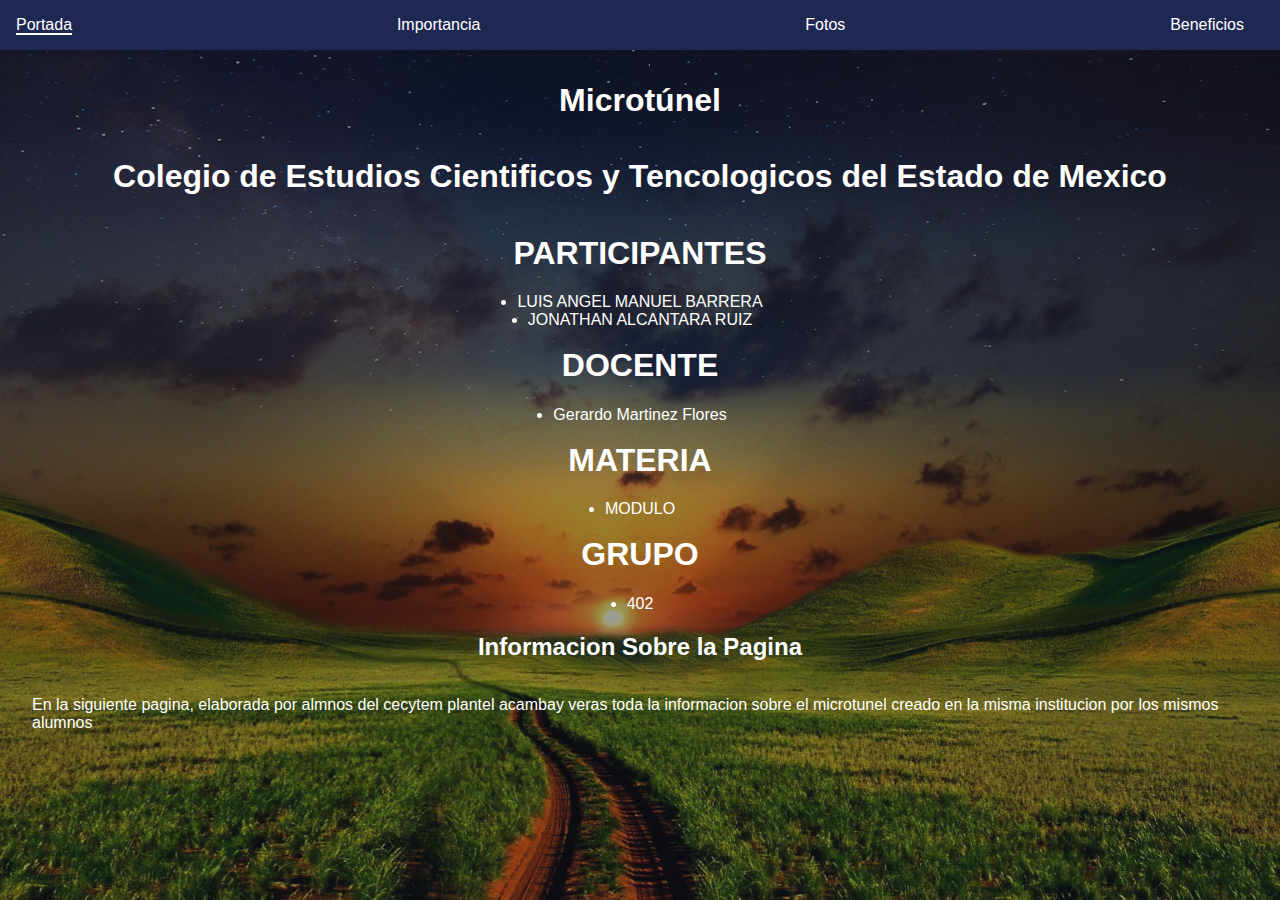
<file: index.html>
<!DOCTYPE html>
<html lang="es">
<head>
    <meta charset="UTF-8">
    <meta name="viewport" content="width=device-width, initial-scale=1.0">
    <title>Microtúnel</title>
    <link rel="stylesheet" href="estilos.css">
</head>
<body>
    <header>
        <nav>
            <ul>
                <li><a href="index.html" class="activo">Portada</a></li>
                <li><a href="importancia.html">Importancia</a></li>
                <li><a href="fotos.html">Fotos</a></li>
                <li><a href="beneficios.html">Beneficios</a></li>
            </ul>
        </nav>
    </header>
    <main>
        <h1>Microtúnel</h1>
       <br>
       <h1>Colegio de Estudios Cientificos y Tencologicos del Estado de Mexico</h1>
       <br>
        <H1>PARTICIPANTES</H1>
        <li>LUIS ANGEL MANUEL BARRERA</li>
        <li>JONATHAN ALCANTARA RUIZ</li>
        <BR>
        <h1>DOCENTE</h1>
        <li>Gerardo Martinez Flores</li>
        <br>
        <h1>MATERIA</h1>
        <li>MODULO</li>
        <BR>
        <h1>GRUPO</h1>
        <LI>402</LI>
        <h2>Informacion Sobre la Pagina</h2>
        <P>En la siguiente pagina, elaborada por almnos del cecytem plantel acambay
            veras toda la informacion sobre el microtunel creado en la misma 
            institucion por los mismos alumnos</P>
    </main>
</body>
</html>
</file>
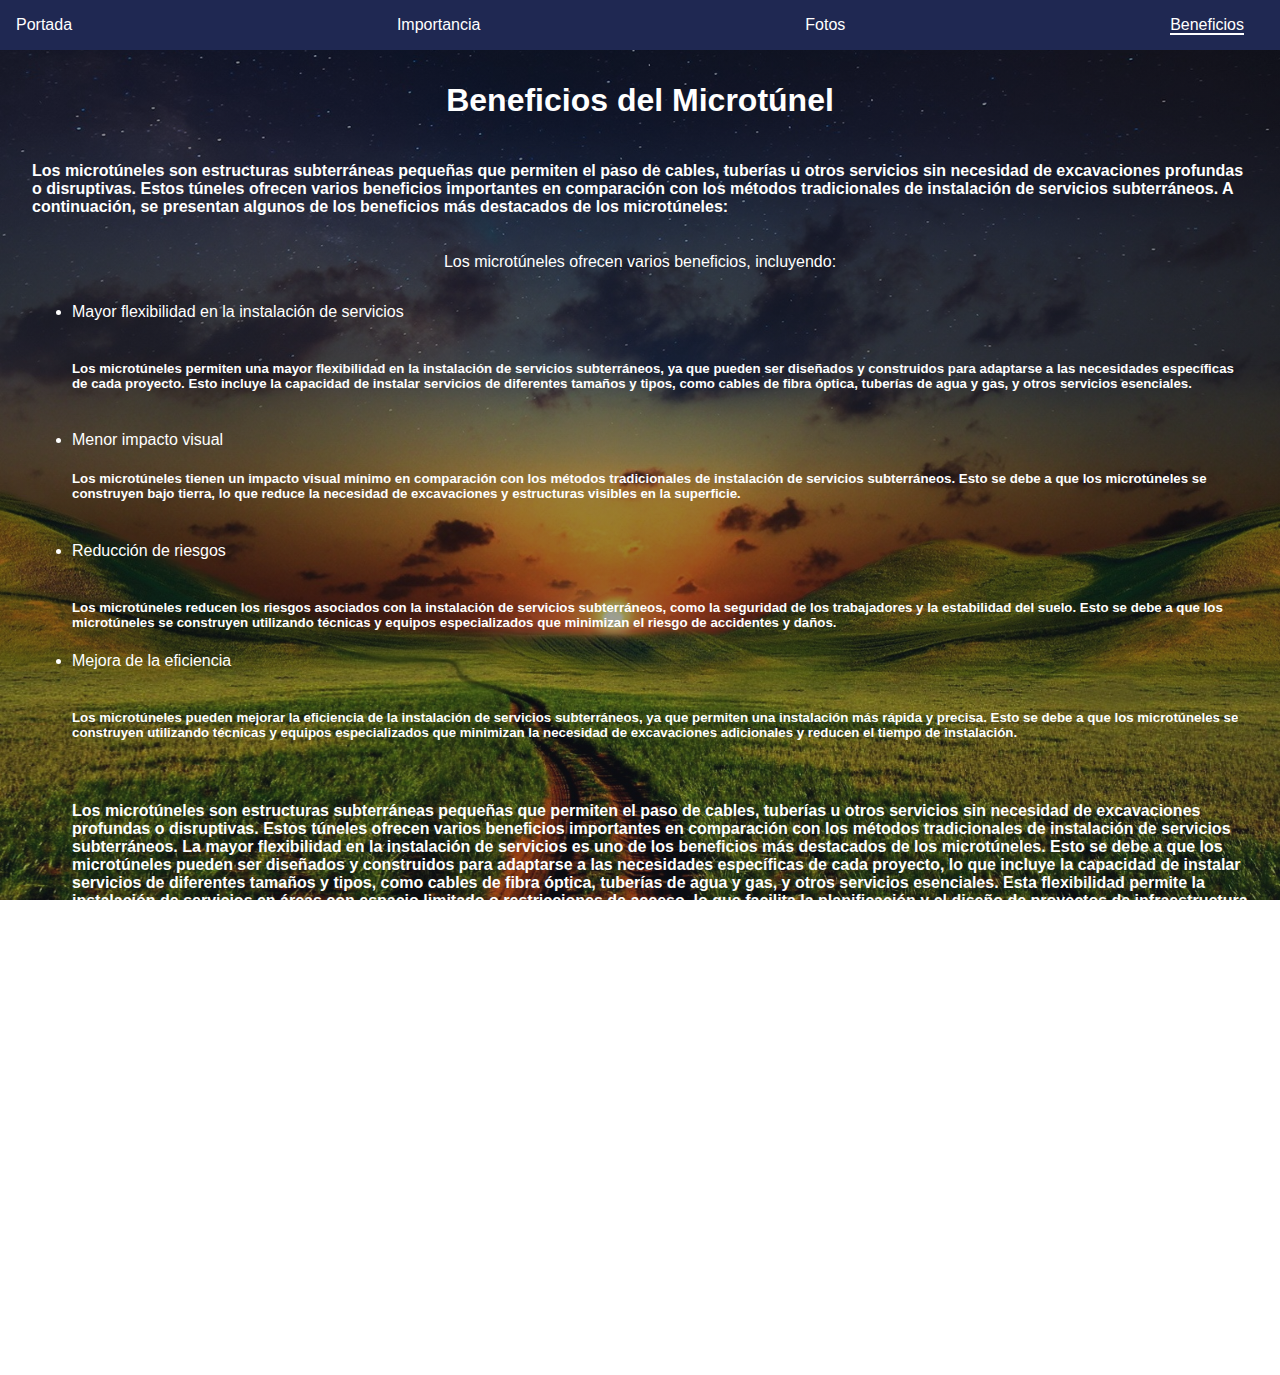
<file: beneficios.html>
<!DOCTYPE html>
<html lang="es">
<head>
    <meta charset="UTF-8">
    <meta name="viewport" content="width=device-width, initial-scale=1.0">
    <title>Beneficios del Microtúnel</title>
    <link rel="stylesheet" href="estilos.css">
</head>
<body>
    <header>
        <nav>
            <ul>
                <li><a href="index.html">Portada</a></li>
                <li><a href="importancia.html">Importancia</a></li>
                <li><a href="fotos.html">Fotos</a></li>
                <li><a href="beneficios.html" class="activo">Beneficios</a></li>
            </ul>
        </nav>
    </header>
    <main>
        <h1>Beneficios del Microtúnel</h1>

        <h4>Los microtúneles son estructuras subterráneas pequeñas que permiten el paso de cables, tuberías u otros servicios sin necesidad de excavaciones profundas o disruptivas. Estos túneles ofrecen varios beneficios importantes en comparación con los métodos tradicionales de instalación de servicios subterráneos. A continuación, se presentan algunos de los beneficios más destacados de los microtúneles:</h4>
        <p>Los microtúneles ofrecen varios beneficios, incluyendo:</p>
        <ul>
            <li>Mayor flexibilidad en la instalación de servicios</li>
            <br>
            <h5>Los microtúneles permiten una mayor flexibilidad en la instalación de servicios subterráneos, ya que pueden ser diseñados y construidos para adaptarse a las necesidades específicas de cada proyecto. Esto incluye la capacidad de instalar servicios de diferentes tamaños y tipos, como cables de fibra óptica, tuberías de agua y gas, y otros servicios esenciales.</h5>
            <br>
            <li>Menor impacto visual</li>
            <h5>Los microtúneles tienen un impacto visual mínimo en comparación con los métodos tradicionales de instalación de servicios subterráneos. Esto se debe a que los microtúneles se construyen bajo tierra, lo que reduce la necesidad de excavaciones y estructuras visibles en la superficie.
</h5>
            <br>
            <li>Reducción de riesgos</li>
            <br>
            <h5>Los microtúneles reducen los riesgos asociados con la instalación de servicios subterráneos, como la seguridad de los trabajadores y la estabilidad del suelo. Esto se debe a que los microtúneles se construyen utilizando técnicas y equipos especializados que minimizan el riesgo de accidentes y daños.</h5>
            <li>Mejora de la eficiencia</li>
            <br>
            <h5>Los microtúneles pueden mejorar la eficiencia de la instalación de servicios subterráneos, ya que permiten una instalación más rápida y precisa. Esto se debe a que los microtúneles se construyen utilizando técnicas y equipos especializados que minimizan la necesidad de excavaciones adicionales y reducen el tiempo de instalación.</h5>
            <br>
            <h4>Los microtúneles son estructuras subterráneas pequeñas que permiten el paso de cables, tuberías u otros servicios sin necesidad de excavaciones profundas o disruptivas. Estos túneles ofrecen varios beneficios importantes en comparación con los métodos tradicionales de instalación de servicios subterráneos.

La mayor flexibilidad en la instalación de servicios es uno de los beneficios más destacados de los microtúneles. Esto se debe a que los microtúneles pueden ser diseñados y construidos para adaptarse a las necesidades específicas de cada proyecto, lo que incluye la capacidad de instalar servicios de diferentes tamaños y tipos, como cables de fibra óptica, tuberías de agua y gas, y otros servicios esenciales. Esta flexibilidad permite la instalación de servicios en áreas con espacio limitado o restricciones de acceso, lo que facilita la planificación y el diseño de proyectos de infraestructura subterránea. Además, reduce la necesidad de excavaciones adicionales y minimiza la disrupción en la superficie, lo que es especialmente importante en áreas urbanas o naturales sensibles.

El menor impacto visual es otro beneficio importante de los microtúneles. Debido a que los microtúneles se construyen bajo tierra, reducen la necesidad de excavaciones y estructuras visibles en la superficie, lo que preserva la estética de las áreas urbanas y naturales. Esto también reduce la percepción de disrupción en la comunidad y minimiza el impacto en la flora y fauna local. En áreas urbanas, el menor impacto visual puede ser especialmente importante para mantener la apariencia y el carácter de la zona, mientras que en áreas naturales, puede ayudar a proteger la biodiversidad y los ecosistemas.

La reducción de riesgos es otro beneficio clave de los microtúneles. La instalación de servicios subterráneos puede ser un proceso complejo y peligroso, especialmente cuando se trata de excavaciones profundas o en áreas con suelos inestables. Los microtúneles reducen los riesgos asociados con la instalación de servicios subterráneos, como la seguridad de los trabajadores y la estabilidad del suelo, al utilizar técnicas y equipos especializados que minimizan el riesgo de accidentes y daños. Esto mejora la seguridad de los trabajadores y la comunidad, reduce el riesgo de daños a la propiedad y la infraestructura, y minimiza el impacto en la economía local y regional.

La mejora de la eficiencia es otro beneficio importante de los microtúneles. La instalación de servicios subterráneos puede ser un proceso lento y costoso, especialmente cuando se trata de excavaciones profundas o en áreas con acceso limitado. Los microtúneles pueden mejorar la eficiencia de la instalación de servicios subterráneos, ya que permiten una instalación más rápida y precisa. Esto se debe a que los microtúneles se construyen utilizando técnicas y equipos especializados que minimizan la necesidad de excavaciones adicionales y reducen el tiempo de instalación. Como resultado, se reduce el tiempo y el costo de instalación de servicios subterráneos, se mejora la calidad y la precisión de la instalación, y se permite una mayor productividad y eficiencia en la construcción y mantenimiento de infraestructura subterránea.

En resumen, los microtúneles ofrecen varios beneficios importantes, incluyendo mayor flexibilidad en la instalación de servicios, menor impacto visual, reducción de riesgos y mejora de la eficiencia. Estos beneficios hacen que los microtúneles sean una opción atractiva para la instalación de servicios subterráneos en una variedad de aplicaciones, desde la instalación de cables de fibra óptica y tuberías de agua y gas hasta la construcción de infraestructura de transporte y otros servicios esenciales. La capacidad de los microtúneles para adaptarse a las necesidades específicas de cada proyecto y minimizar la disrupción en la superficie los hace especialmente útiles en áreas urbanas y naturales sensibles. Además, la reducción de riesgos y la mejora de la eficiencia que ofrecen los microtúneles pueden ayudar a reducir los costos y mejorar la calidad de la instalación de servicios subterráneos.</h4>
        </ul>
    </main>
</body>
</html>
</file>
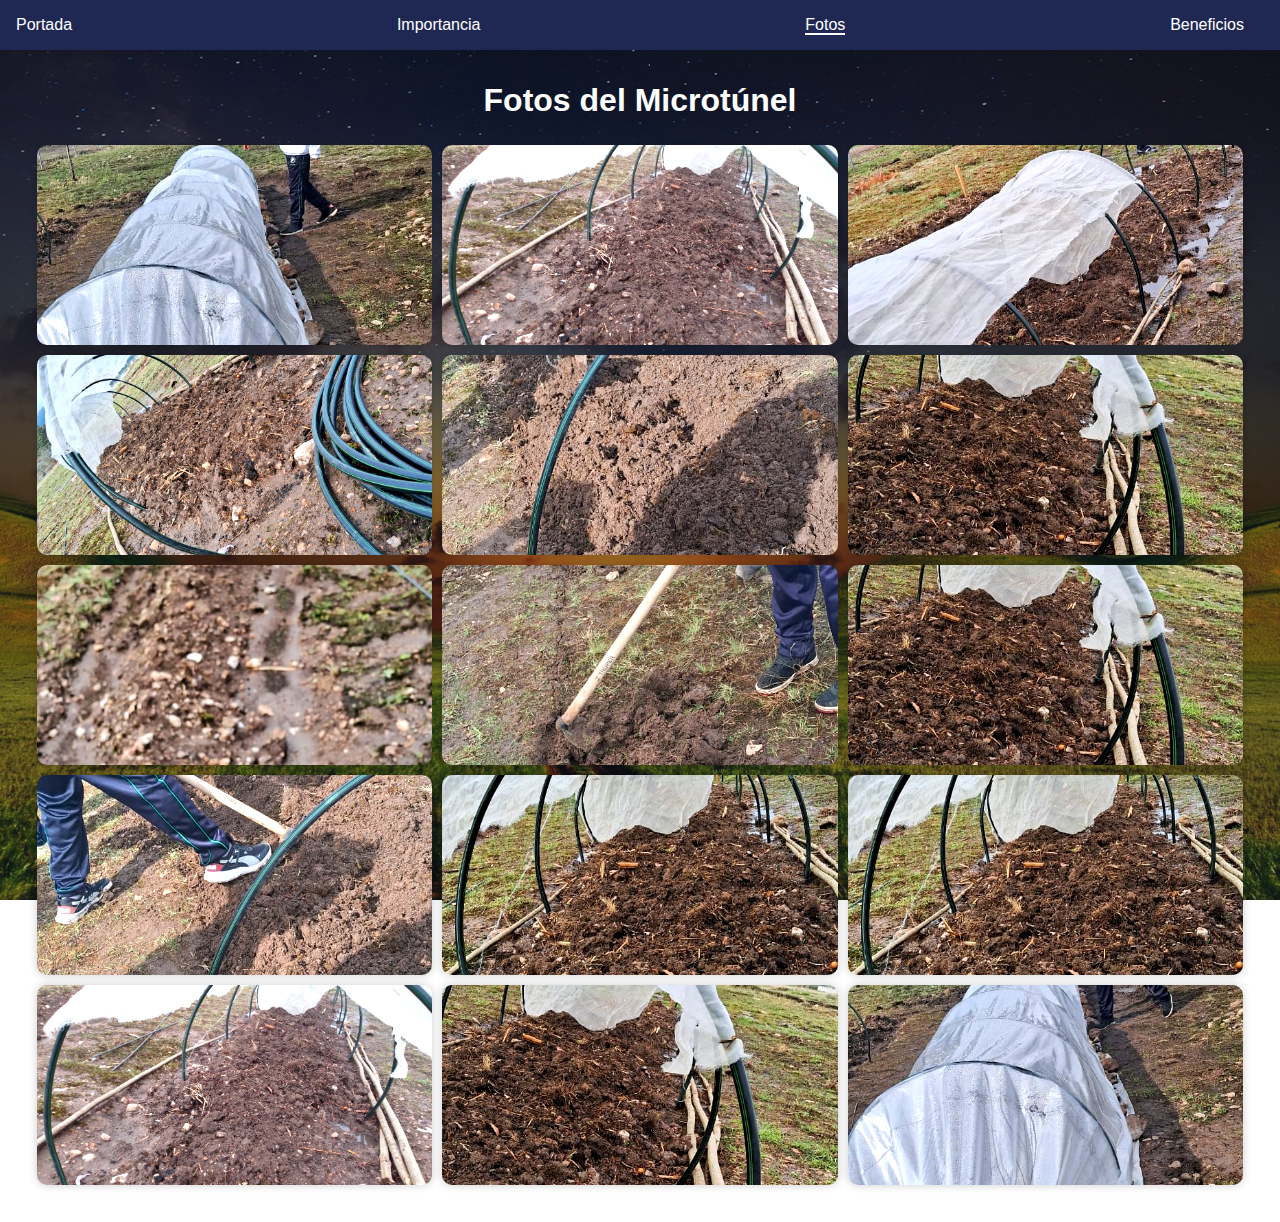
<file: fotos.html>
<!DOCTYPE html>
<html lang="es">
<head>
    <meta charset="UTF-8">
    <meta name="viewport" content="width=device-width, initial-scale=1.0">
    <title>Fotos de Microtúneles</title>
    <link rel="stylesheet" href="estilos.css">
</head>
<body>
    <header>
        <nav>
            <ul>
                <li><a href="index.html">Portada</a></li>
                <li><a href="importancia.html">Importancia</a></li>
                <li><a href="fotos.html" class="activo">Fotos</a></li>
                <li><a href="beneficios.html">Beneficios</a></li>
            </ul>
        </nav>
    </header>
    <main>
        <h1>Fotos del Microtúnel</h1>
        <div class="fotos-container">
            <img class="filtro1" src="3d0c2c53-0e86-4a3d-b5fa-f2d4cdf70777.jpg">
            <img class="filtro2" src="16bda128-9321-46ae-ba37-2660e5e990d9.jpg" >
            <img class="filtro3" src="019718c3-8ba1-492b-b510-6607d414e303.jpg" >
            <img class="filtro4" src="f5d6e94c-3822-4e52-bc86-de5ae495a4c7.jpg" >
            <img class="filtro5" src="0c479022-ef4f-4e0c-a7c7-41ecddfd1f38.jpg" >
            <img class="filtro6" src="63d3a35d-83fa-40c8-93fa-c656a0f5220e.jpg" >
            <img class="filtro7" src="5b20efa5-d327-44ab-a5d5-36cb83264751.jpg" >
            <img class="filtro8" src="7c423fa2-9a77-480e-8eae-fa92a1dce323.jpg">
            <img class="filtro9" src="63d3a35d-83fa-40c8-93fa-c656a0f5220e.jpg">
            <img class="filtro10" src="a4795ca6-0e14-4410-83e2-3993693d3ddb.jpg">
            <img class="filtro11" src="60a169e1-586d-477c-8590-8116d2b14b5d.jpg">
            <img class="filtro12" src="60a169e1-586d-477c-8590-8116d2b14b5d.jpg">
            <img class="filtro13" src="16bda128-9321-46ae-ba37-2660e5e990d9.jpg">
            <img class="filtro14" src="34030772-c35b-40d8-a3f0-f869235b3912.jpg">
            <img class="filtro15" src="3f1f856c-9400-48b2-bf2b-9de90189dea6.jpg">
        </div>
    </main>
</body>
</html>
</file>
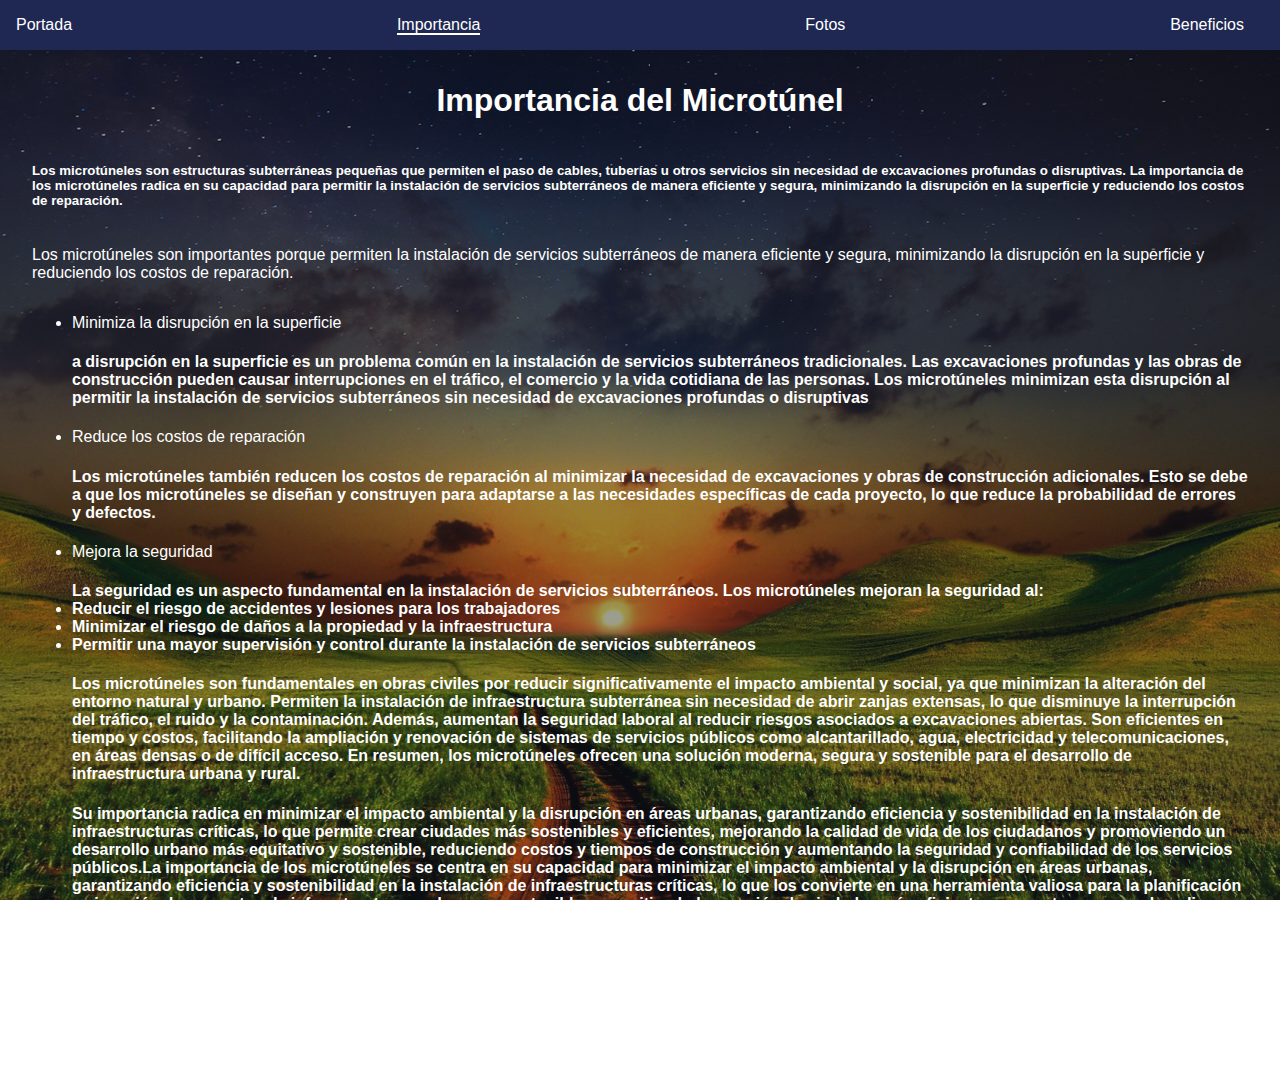
<file: importancia.html>
<!DOCTYPE html>
<html lang="es">
<head>
    <meta charset="UTF-8">
    <meta name="viewport" content="width=device-width, initial-scale=1.0">
    <title>Importancia del Microtúnel</title>
    <link rel="stylesheet" href="estilos.css">
</head>
<body>
    <header>
        <nav>
            <ul>
                <li><a href="index.html">Portada</a></li>
                <li><a href="importancia.html" class="activo">Importancia</a></li>
                <li><a href="fotos.html">Fotos</a></li>
                <li><a href="beneficios.html">Beneficios</a></li>
            </ul>
        </nav>
    </header>
    <main>
        <h1>Importancia del Microtúnel</h1>
        <h5>Los microtúneles son estructuras subterráneas pequeñas que permiten el paso de cables, tuberías u otros servicios sin necesidad de excavaciones profundas o disruptivas. La importancia de los microtúneles radica en su capacidad para permitir la instalación de servicios subterráneos de manera eficiente y segura, minimizando la disrupción en la superficie y reduciendo los costos de reparación.</h5>
        <p>Los microtúneles son importantes porque permiten la instalación de servicios subterráneos de manera eficiente y segura, minimizando la disrupción en la superficie y reduciendo los costos de reparación.</p>
        <ul>
            <li>Minimiza la disrupción en la superficie</li>
            <h4>a disrupción en la superficie es un problema común en la instalación de servicios subterráneos tradicionales. Las excavaciones profundas y las obras de construcción pueden causar interrupciones en el tráfico, el comercio y la vida cotidiana de las personas. Los microtúneles minimizan esta disrupción al permitir la instalación de servicios subterráneos sin necesidad de excavaciones profundas o disruptivas</h4>
            <li>Reduce los costos de reparación</li>
            <h4>Los microtúneles también reducen los costos de reparación al minimizar la necesidad de excavaciones y obras de construcción adicionales. Esto se debe a que los microtúneles se diseñan y construyen para adaptarse a las necesidades específicas de cada proyecto, lo que reduce la probabilidad de errores y defectos. </h4>
            <li>Mejora la seguridad</li>
            <h4>La seguridad es un aspecto fundamental en la instalación de servicios subterráneos. Los microtúneles mejoran la seguridad al:

<li> Reducir el riesgo de accidentes y lesiones para los trabajadores</li>
<li> Minimizar el riesgo de daños a la propiedad y la infraestructura</li>
<li> Permitir una mayor supervisión y control durante la instalación de servicios subterráneos</li>
</h4>
    <h4>Los microtúneles son fundamentales en obras civiles por reducir significativamente el impacto ambiental y social, ya que minimizan la alteración del entorno natural y urbano. Permiten la instalación de infraestructura subterránea sin necesidad de abrir zanjas extensas, lo que disminuye la interrupción del tráfico, el ruido y la contaminación. Además, aumentan la seguridad laboral al reducir riesgos asociados a excavaciones abiertas. Son eficientes en tiempo y costos, facilitando la ampliación y renovación de sistemas de servicios públicos como alcantarillado, agua, electricidad y telecomunicaciones, en áreas densas o de difícil acceso. En resumen, los microtúneles ofrecen una solución moderna, segura y sostenible para el desarrollo de infraestructura urbana y rural.</h4>

    <h4>Su importancia radica en minimizar el impacto ambiental y la disrupción en áreas urbanas, garantizando eficiencia y sostenibilidad en la instalación de infraestructuras críticas, lo que permite crear ciudades más sostenibles y eficientes, mejorando la calidad de vida de los ciudadanos y promoviendo un desarrollo urbano más equitativo y sostenible, reduciendo costos y tiempos de construcción y aumentando la seguridad y confiabilidad de los servicios públicos.La importancia de los microtúneles se centra en su capacidad para minimizar el impacto ambiental y la disrupción en áreas urbanas, garantizando eficiencia y sostenibilidad en la instalación de infraestructuras críticas, lo que los convierte en una herramienta valiosa para la planificación y ejecución de proyectos de infraestructura modernos y sostenibles, permitiendo la creación de ciudades más eficientes y respetuosas con el medio ambiente, mejorando la calidad de vida de los ciudadanos y promoviendo un desarrollo urbano más sostenible y equitativo, reduciendo costos y tiempos de construcción y aumentando la seguridad y la confiabilidad de los servicios públicos, lo que a su vez impulsa el crecimiento económico y social de las comunidades, generando beneficios a largo plazo para las generaciones futuras y contribuyendo a la construcción de un futuro más sostenible y próspero, con un impacto positivo en la economía, el medio ambiente y la sociedad en general, y sentando las bases para un desarrollo urbano más inteligente y conectado.</h4>
    
        </ul>
    </main>
</body>
</html>
</file>
<file: estilos.css>
body {
    font-family: Arial, sans-serif;
    margin: 0;
    padding: 0;
}

header {
    background-color: #1f2852;
    color: #fff;
    padding: 1em;
    text-align: center;
}

nav ul {
    list-style: none;
    margin: 0;
    padding: 0;
    display: flex;
    justify-content: space-between;
}

nav li {
    margin-right: 20px;
}

nav a {
    color: #fff;
    text-decoration: none;
    transition: color 0.2s ease;
}

nav a:hover {
    color: #ccc;
}

nav a.activo {
    color: #fff;
    border-bottom: 2px solid #fff;
}

main {
    display: flex;
    flex-direction: column;
    align-items: center;
    padding: 2em;
}

h1 {
    margin-top: 0;
}

img {
    width: 100%;
    height: 200px;
    object-fit: cover;
    margin-bottom: 20px;
}
.fotos-container {
    display: flex;
    flex-wrap: wrap;
    justify-content: space-between;
}

.fotos-container img {
    width: calc(33.33% - 10px);
    height: 200px;
    object-fit: cover;
    margin: 5px;
    border-radius: 10px;
    box-shadow: 0 0 10px rgba(0, 0, 0, 0.2);
}
body {
    background: linear-gradient(rgba(16, 18, 26, 0.452), rgba(26, 30, 41, 0.411)), url('R\ \(1\).jpg');
    background-size: cover;
    background-attachment: fixed;
    background-position: center;
}
body {
    color: #fff;
}
.filtro1{
    width: 300px;
    height: 300px;
    filter: brightness(1.1) contrast(1.2) saturate(1.1);
}
.filtro2{
    width: 300px;
    height: 300px;
    filter:  brightness(1.1) contrast(1.2) saturate(1.1);
}

.filtro3{
    width: 300px;
    height: 300px;
     filter: brightness(1.1) contrast(1.2) saturate(1.1);
}
.filtro4{
    width: 300px;
    height: 300px;
     filter: brightness(1.1) contrast(1.2) saturate(1.1);
}
.filtro5{
    width: 300px;
    height: 300px;
     filter: brightness(1.1) contrast(1.2) saturate(1.1);
}
.filtro6{
    width: 300px;
    height: 300px;
    filter: brightness(1.1) contrast(1.2) saturate(1.1);
}
.filtro7{
    width: 300px;
    height: 300px;
    filter: brightness(1.1) contrast(1.2) saturate(1.1);
}
.filtro8{
    width: 300px;
    height: 300px;
    filter: brightness(1.1) contrast(1.2) saturate(1.1);
}
.filtro9{
    width: 300px;
    height: 300px;
    filter: brightness(1.1) contrast(1.2) saturate(1.1);
}
.filtro10{
    width: 300px;
    height: 300px;
    filter: brightness(1.1) contrast(1.2) saturate(1.1);
}
.filtro11{
    width: 300px;
    height: 300px;
    filter: brightness(1.1) contrast(1.2) saturate(1.1);
}
.filtro12{
    width: 300px;
    height: 300px;
    filter: brightness(1.1) contrast(1.2) saturate(1.1);
}
.filtro13{
    width: 300px;
    height: 300px;
    filter: brightness(1.1) contrast(1.2) saturate(1.1);
}
.filtro14{
    width: 300px;
    height: 300px;
    filter: brightness(1.1) contrast(1.2) saturate(1.1);
}
.filtro15{
    width: 300px;
    height: 300px;
    filter: brightness(1.1) contrast(1.2) saturate(1.1);
}
</file>
